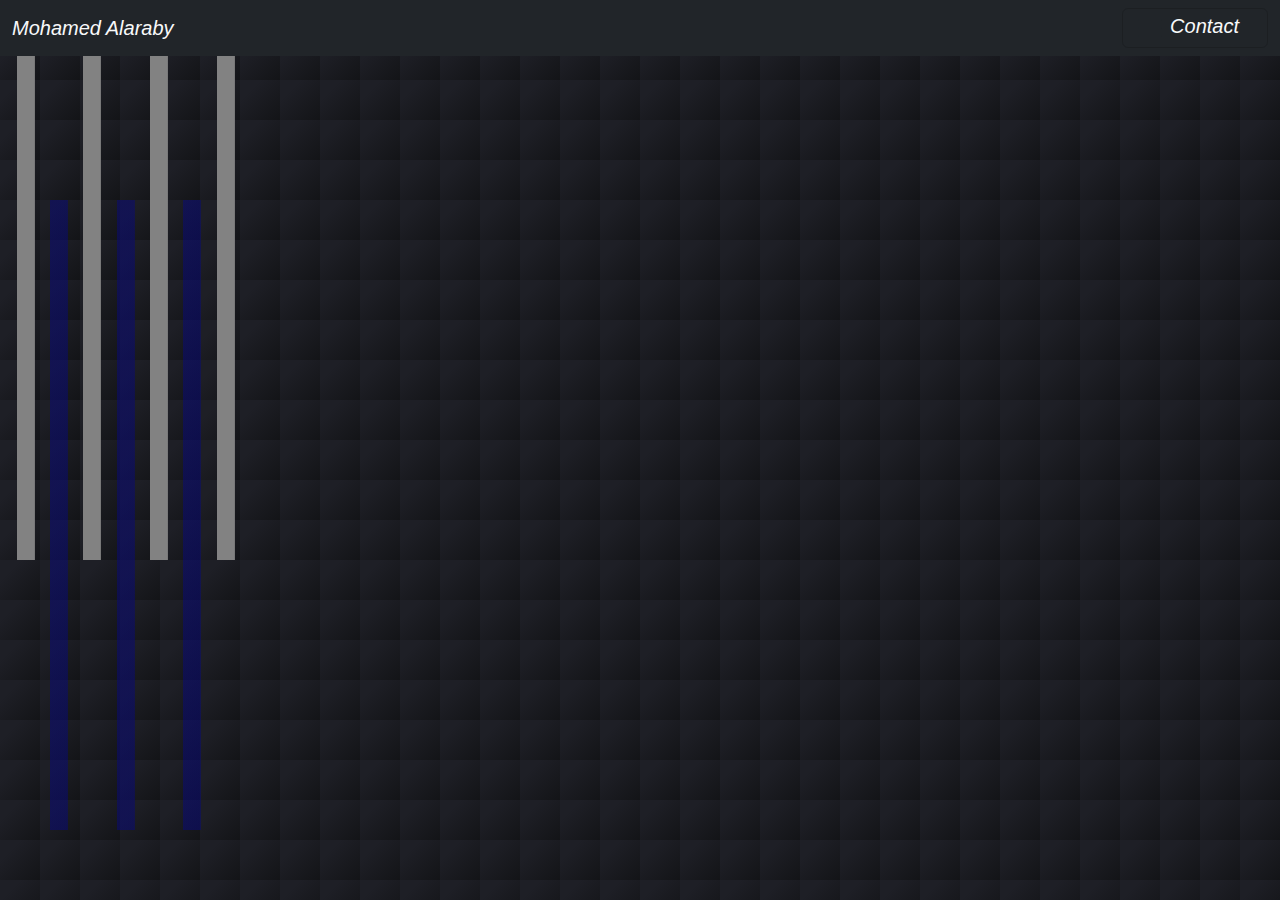
<file: index.html>
<!DOCTYPE html>
<html lang="en">
<head>
    <meta charset="UTF-8">
    <meta name="viewport" content="width=device-width, initial-scale=1.0">
    <title>Alaraby</title>
    <link href="https://cdn.jsdelivr.net/npm/bootstrap@5.3.3/dist/css/bootstrap.min.css" rel="stylesheet" integrity="sha384-QWTKZyjpPEjISv5WaRU9OFeRpok6YctnYmDr5pNlyT2bRjXh0JMhjY6hW+ALEwIH" crossorigin="anonymous">
    <link rel="stylesheet" href="./css/sytle.css">
    <link href="./img//photo_2024-08-01_01-33-36.jpg" rel="icon">

    <!-- -------------------------------------------------------------------------------------------------------------------------------- -->
     <style>



    h1 {
      font-family: 'Times New Roman', Times, serif;
        text-align: center;
    }

     </style>
</head>
<body>
<!-- -------------------------------------------------------------------------------------------------------------------------------- -->
<!--NAV BAR  -->

<nav class="navbar  bg-dark fixed-top">
    <div class="container-fluid">
      <a class="navbar-brand fst-italic text-light"  href="#">Mohamed Alaraby</a>

      <button class="navbar-toggler" type="button" data-bs-toggle="offcanvas" data-bs-target="#offcanvasNavbar" aria-controls="offcanvasNavbar" aria-label="Toggle navigation">
        <span class="navbar-toggler-icon"></span>
      <a class="navbar-brand fst-italic text-light bg-dark"  href="#">Contact </a>

      </button>
      <div class="offcanvas offcanvas-end text-light bg-dark fst-italic" tabindex="-1" id="offcanvasNavbar" aria-labelledby="offcanvasNavbarLabel ">
        <div class="offcanvas-header">
          <h5 class="offcanvas-title" id="offcanvasNavbarLabel">Contact With Me :</h5>
          <button type="button" class="btn-close" data-bs-dismiss="offcanvas" aria-label="Close"></button>
        </div>
        <div class="offcanvas-body">
          <ul class="navbar-nav justify-content-end flex-grow-1 pe-3">
            <li class="nav-item text-light bg-dark">
        <hr>
        <hr>
              <a class="nav-link active  text-light " aria-current="page" href="https://github.com/alarabyy">GitHup</a>
              <a class="nav-link active  text-light " aria-current="page" href="https://www.linkedin.com/in/mohamed-alaraby-628a77265?utm_source=share&utm_campaign=share_via&utm_content=profile&utm_medium=android_app">Linkedin</a>
              <a class="nav-link active  text-light " aria-current="page" href="alarabyhamo3@gmail.com">E-Mail</a>
              <a class="nav-link active  text-light " aria-current="page" href="https://wa.me/201114141882">What`s App</a>
            </li>
          </ul>
        </div>
      </div>
    </div>
  </nav>

  
  <!-- END NAVBAR -->
<!-- -------------------------------------------------------------------------------------------------------------------------------- -->
<!-- START HEADER -->

<header class="">
  <div>

    <h1 class="">My Name is Mohamed Alaraby</h1>
    <br>
    <h1 class="h1-index" style="color: rgb(137, 137, 137);">SofteWare Developer</h1>
    <h1 class="h1-index"><strong></strong></h1>
    <!-- <p class="p-index">3D Printer </p> -->
    
    <div class="btns">
      <a href="./img/my_cv_V5.pdf" download  >
        <button class='glowing-btn2'><span class='glowing-txt2'>DownloadCV<span class='faulty-letter2'></span></span></button>
      </a>

    <a href="./pages/index2.html">
      <button class='glowing-btn'><span class='glowing-txt'>Get<span class='faulty-letter'></span>Start>></span></button>
    </a>
</div>
  </div>
</header>

<!-- START END -->
<!-- -------------------------------------------------------------------------------------------------------------------------------- -->
<script src="https://code.jquery.com/jquery-3.5.1.slim.min.js"></script>
<script src="https://cdn.jsdelivr.net/npm/@popperjs/core@2.5.2/dist/umd/popper.min.js"></script>
<script src="https://stackpath.bootstrapcdn.com/bootstrap/4.5.2/js/bootstrap.min.js"></script>
<script src="https://cdn.jsdelivr.net/npm/bootstrap@5.3.3/dist/js/bootstrap.bundle.min.js" integrity="sha384-YvpcrYf0tY3lHB60NNkmXc5s9fDVZLESaAA55NDzOxhy9GkcIdslK1eN7N6jIeHz" crossorigin="anonymous"></script>
</body>
</html>
</file>
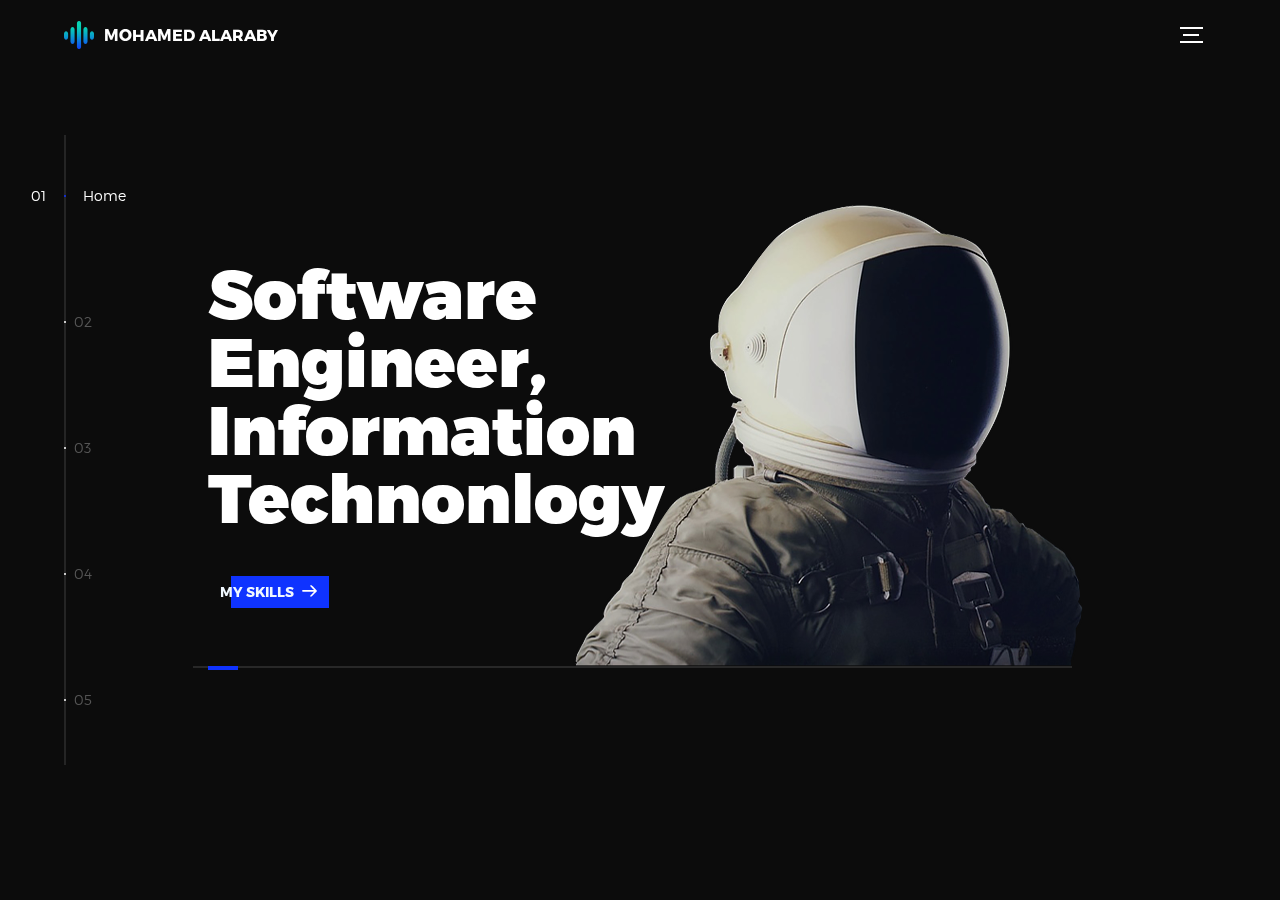
<file: pages/index2.html>
<!DOCTYPE html>
<html lang="en">
<head>
  <title>Alaraby</title>
  <link href="../img/photo_2024-08-01_02-20-16-removebg-preview.png" rel="icon">
  <meta charset="utf-8">
  <meta name="viewport" content="width=device-width, initial-scale=1">
  <meta http-equiv="X-UA-Compatible" content="IE=edge">
  <meta name="description" content="HTML5 website template">
  <meta name="keywords" content="global, template, html, sass, jquery">
  <meta name="author" content="Bucky Maler">
  <link rel="stylesheet" href="../assets/css/main.css">
</head>
<body>

<!-- notification for small viewports and landscape oriented smartphones -->
<div class="device-notification">
  <a class="device-notification--logo" href="#0">
    <img src="../assets/img/logo.png" alt="Global">
    <p>Mohamed Alaraby</p>
  </a>
  <p class="device-notification--message">Global has so much to offer that we must request you orient your device to portrait or find a larger screen. You won't be disappointed.</p>
</div>

<div class="perspective effect-rotate-left">
  <div class="container"><div class="outer-nav--return"></div>
    <div id="viewport" class="l-viewport">
      <div class="l-wrapper">
        <header class="header">
          <a class="header--logo" href="#0">
            <img src="../assets/img/logo.png" alt="Global">
            <p>Mohamed Alaraby</p>
          </a>
          <button class="header--cta cta">Hire Us</button>
          <div class="header--nav-toggle">
            <span></span>
          </div>
        </header>
        <nav class="l-side-nav">
          <ul class="side-nav">
            <li class="is-active"><span>Home</span></li>
            <li><span>Works</span></li>
            <li><span>About</span></li>
            <li><span>Contact</span></li>
            <li><span>Hire us</span></li>
          </ul>
        </nav>
        <ul class="l-main-content main-content">
          <li class="l-section section section--is-active">
            <div class="intro">
              <div class="intro--banner">
                <h1>Software<br>Engineer,<br>Information Technonlogy</h1>
                <a href="../pages/index3.html">
                <button class="cta" style="color: aliceblue;">My Skills 
                  <svg version="1.1" id="Layer_1" xmlns="http://www.w3.org/2000/svg" xmlns:xlink="http://www.w3.org/1999/xlink" x="0px" y="0px" viewBox="0 0 150 118" style="enable-background:new 0 0 150 118;" xml:space="preserve">
                  <g transform="translate(0.000000,118.000000) scale(0.100000,-0.100000)">
                    <path d="M870,1167c-34-17-55-57-46-90c3-15,81-100,194-211l187-185l-565-1c-431,0-571-3-590-13c-55-28-64-94-18-137c21-20,33-20,597-20h575l-192-193C800,103,794,94,849,39c20-20,39-29,61-29c28,0,63,30,298,262c147,144,272,271,279,282c30,51,23,60-219,304C947,1180,926,1196,870,1167z"/>
                  </g>
                  </svg>
                  <span class="btn-background"></span>
                </button>
              </a>
                <img src="../assets/img/introduction-visual.png" alt="Welcome">
              </div>
              <div class="intro--options">
                <a href="#0">
                  <!-- <h3>Metiew &amp; Smith</h3>
                  <p>Lorem ipsum dolor sit amet, consectetur adipisicing elit sed do.</p> -->
                </a>
                
                <a href="#0">
                  <!-- <h3>Fantasy interactive</h3>
                  <p>Lorem ipsum dolor sit amet, consectetur adipisicing elit sed do.</p> -->
                </a>
                <a href="#0">
                  <!-- <h3>Paul &amp; shark</h3>
                  <p>Lorem ipsum dolor sit amet, consectetur adipisicing elit sed do.</p> -->
                </a>
              </div>
            </div>
          </li>
          <li class="l-section section">
            <div class="work">
              <h2>Selected work</h2>
              <div class="work--lockup">
                <ul class="slider">



                  <li class="slider--item slider--item-left">
                    <div class="slider--item-image">
                      <img src="../img/ecommerce.jpeg" alt="Victory">
                    </div>
                    <p class="slider--item-title">E-commerce </p>
                    <p class="slider--item-description">Completely imitates E-commerce </p>
                  </a>
                </li>



                <li class="slider--item slider--item-left">
                  <div class="slider--item-image">
                    <img src="../img/PORT.jpeg" alt="Victory">
                  </div>
                  <p class="slider--item-title">Port</p>
                  <p class="slider--item-description">Completely imitates Port </p>
                </a>
              </li>



                  <li class="slider--item slider--item-left">
                      <div class="slider--item-image">
                        <img src="../assets/img/Screenshot 2024-08-03 203015.png" alt="Victory">
                      </div>
                      <p class="slider--item-title">Linked in</p>
                      <p class="slider--item-description">Completely imitates LinkedIn in appearance</p>
                    </a>
                  </li>
                  <li class="slider--item slider--item-center">
                      <div class="slider--item-image">
                        <img src="../assets/img/image.png" alt="Metiew and Smith">
                      </div>
                      <p class="slider--item-title">Business  &amp; company</p>
                      <p class="slider--item-description">A site that talks about assignments and pictures for work</p>
                    </a>
                  </li>
                  <li class="slider--item slider--item-right">
                      <div class="slider--item-image">
                        <img src="../assets/img/Screenshot 2024-08-03 202708.png" alt="Alex Nowak">
                      </div>
                      <p class="slider--item-title">Business School</p>
                      <p class="slider--item-description">Complete school system</p>
                    </a>
                  </li>
                </ul>
                <div class="slider--prev">
                  <svg version="1.1" id="Layer_1" xmlns="http://www.w3.org/2000/svg" xmlns:xlink="http://www.w3.org/1999/xlink" x="0px" y="0px"
                  viewBox="0 0 150 118" style="enable-background:new 0 0 150 118;" xml:space="preserve">
                  <g transform="translate(0.000000,118.000000) scale(0.100000,-0.100000)">
                    <path d="M561,1169C525,1155,10,640,3,612c-3-13,1-36,8-52c8-15,134-145,281-289C527,41,562,10,590,10c22,0,41,9,61,29
                    c55,55,49,64-163,278L296,510h575c564,0,576,0,597,20c46,43,37,109-18,137c-19,10-159,13-590,13l-565,1l182,180
                    c101,99,187,188,193,199c16,30,12,57-12,84C631,1174,595,1183,561,1169z"/>
                  </g>
                  </svg>
                </div>
                <div class="slider--next">
                  <svg version="1.1" id="Layer_1" xmlns="http://www.w3.org/2000/svg" xmlns:xlink="http://www.w3.org/1999/xlink" x="0px" y="0px" viewBox="0 0 150 118" style="enable-background:new 0 0 150 118;" xml:space="preserve">
                  <g transform="translate(0.000000,118.000000) scale(0.100000,-0.100000)">
                    <path d="M870,1167c-34-17-55-57-46-90c3-15,81-100,194-211l187-185l-565-1c-431,0-571-3-590-13c-55-28-64-94-18-137c21-20,33-20,597-20h575l-192-193C800,103,794,94,849,39c20-20,39-29,61-29c28,0,63,30,298,262c147,144,272,271,279,282c30,51,23,60-219,304C947,1180,926,1196,870,1167z"/>
                  </g>
                  </svg>
                </div>
              </div>
            </div>
          </li>
          <li class="l-section section">
            <div class="about">
              <div class="about--banner">
                <h2 class="aboutme">Hello, I'm Mohamed Alaraby, .Net developer desktop applications and Web Applications.</h2>
                <a href="#">Hire Us
                  <span>
                    <svg version="1.1" id="Layer_1" xmlns="http://www.w3.org/2000/svg" xmlns:xlink="http://www.w3.org/1999/xlink" x="0px" y="0px" viewBox="0 0 150 118" style="enable-background:new 0 0 150 118;" xml:space="preserve">
                    <g transform="translate(0.000000,118.000000) scale(0.100000,-0.100000)">
                      <path d="M870,1167c-34-17-55-57-46-90c3-15,81-100,194-211l187-185l-565-1c-431,0-571-3-590-13c-55-28-64-94-18-137c21-20,33-20,597-20h575l-192-193C800,103,794,94,849,39c20-20,39-29,61-29c28,0,63,30,298,262c147,144,272,271,279,282c30,51,23,60-219,304C947,1180,926,1196,870,1167z"/>
                    </g>
                    </svg>
                  </span>
                </a>
                <img src="../img//photo_2024-08-01_02-20-16-removebg-preview.png" width="400" alt="About Us">
              </div>
              <div class="about--options">
                <a href="#0">
                  <h3>Winners</h3>
                </a>
                <a href="#0">
                  <h3>Philosophy</h3>
                </a>
                <a href="#0">
                  <h3>History</h3>
                </a>
              </div>
            </div>
          </li>
          <li class="l-section section">
            <div class="contact">
              <div class="contact--lockup">
                <div class="modal">
                <img src="../img//photo_2024-08-01_02-20-16-removebg-preview.png" width="300" alt="About Us">

                  <div class="modal--information">
                    <p>Egypt,alexandria,alagami</p>
                    <a href="mailto:ouremail@gmail.com">alarabyhamo3@gmail.com</a>
                    <a href="tel:+148126287560">+201114141880</a>
                  </div>
                  <ul class="modal--options">
                    <li><a href="#0">Adress</a></li>
                    <li><a href="#0">Phone</a></li>
                    <li><a href="mailto:ouremail@gmail.com">Contact Us</a></li>
                  </ul>
                </div>
              </div>
            </div>
          </li>
          <li class="l-section section">
            <div class="hire">
              <h2>You want us to do</h2>
              <!-- checkout formspree.io for easy form setup -->
              <form class="work-request">
                <div class="work-request--options">
                  <span class="options-a">
                    <input id="opt-1" type="checkbox" value="app design">
                    <label for="opt-1">
                      <svg version="1.1" id="Layer_1" xmlns="http://www.w3.org/2000/svg" xmlns:xlink="http://www.w3.org/1999/xlink" x="0px" y="0px"
                      viewBox="0 0 150 111" style="enable-background:new 0 0 150 111;" xml:space="preserve">
                      <g transform="translate(0.000000,111.000000) scale(0.100000,-0.100000)">
                        <path d="M950,705L555,310L360,505C253,612,160,700,155,700c-6,0-44-34-85-75l-75-75l278-278L550-5l475,475c261,261,475,480,475,485c0,13-132,145-145,145C1349,1100,1167,922,950,705z"/>
                      </g>
                      </svg>
                      Asp.Net
                    </label>
                    <input id="opt-2" type="checkbox" value="graphic design">
                    <label for="opt-2">
                      <svg version="1.1" id="Layer_1" xmlns="http://www.w3.org/2000/svg" xmlns:xlink="http://www.w3.org/1999/xlink" x="0px" y="0px"
                      viewBox="0 0 150 111" style="enable-background:new 0 0 150 111;" xml:space="preserve">
                      <g transform="translate(0.000000,111.000000) scale(0.100000,-0.100000)">
                        <path d="M950,705L555,310L360,505C253,612,160,700,155,700c-6,0-44-34-85-75l-75-75l278-278L550-5l475,475c261,261,475,480,475,485c0,13-132,145-145,145C1349,1100,1167,922,950,705z"/>
                      </g>
                      </svg>
                      React
                    </label>
                    <input id="opt-3" type="checkbox" value="motion design">
                    <label for="opt-3">
                      <svg version="1.1" id="Layer_1" xmlns="http://www.w3.org/2000/svg" xmlns:xlink="http://www.w3.org/1999/xlink" x="0px" y="0px"
                      viewBox="0 0 150 111" style="enable-background:new 0 0 150 111;" xml:space="preserve">
                      <g transform="translate(0.000000,111.000000) scale(0.100000,-0.100000)">
                        <path d="M950,705L555,310L360,505C253,612,160,700,155,700c-6,0-44-34-85-75l-75-75l278-278L550-5l475,475c261,261,475,480,475,485c0,13-132,145-145,145C1349,1100,1167,922,950,705z"/>
                      </g>
                      </svg>
                      Angular
                    </label>
                  </span>
                  <span class="options-b">
                    <input id="opt-4" type="checkbox" value="ux design">
                    <label for="opt-4">
                      <svg version="1.1" id="Layer_1" xmlns="http://www.w3.org/2000/svg" xmlns:xlink="http://www.w3.org/1999/xlink" x="0px" y="0px"
                      viewBox="0 0 150 111" style="enable-background:new 0 0 150 111;" xml:space="preserve">
                      <g transform="translate(0.000000,111.000000) scale(0.100000,-0.100000)">
                        <path d="M950,705L555,310L360,505C253,612,160,700,155,700c-6,0-44-34-85-75l-75-75l278-278L550-5l475,475c261,261,475,480,475,485c0,13-132,145-145,145C1349,1100,1167,922,950,705z"/>
                      </g>
                      </svg>
                      UX Design
                    </label>
                    <input id="opt-5" type="checkbox" value="webdesign">
                    <label for="opt-5">
                      <svg version="1.1" id="Layer_1" xmlns="http://www.w3.org/2000/svg" xmlns:xlink="http://www.w3.org/1999/xlink" x="0px" y="0px"
                      viewBox="0 0 150 111" style="enable-background:new 0 0 150 111;" xml:space="preserve">
                      <g transform="translate(0.000000,111.000000) scale(0.100000,-0.100000)">
                        <path d="M950,705L555,310L360,505C253,612,160,700,155,700c-6,0-44-34-85-75l-75-75l278-278L550-5l475,475c261,261,475,480,475,485c0,13-132,145-145,145C1349,1100,1167,922,950,705z"/>
                      </g>
                      </svg>
                      Wep Application
                    </label>
                    <input id="opt-6" type="checkbox" value="marketing">
                    <label for="opt-6">
                      <svg version="1.1" id="Layer_1" xmlns="http://www.w3.org/2000/svg" xmlns:xlink="http://www.w3.org/1999/xlink" x="0px" y="0px"
                      viewBox="0 0 150 111" style="enable-background:new 0 0 150 111;" xml:space="preserve">
                      <g transform="translate(0.000000,111.000000) scale(0.100000,-0.100000)">
                        <path d="M950,705L555,310L360,505C253,612,160,700,155,700c-6,0-44-34-85-75l-75-75l278-278L550-5l475,475c261,261,475,480,475,485c0,13-132,145-145,145C1349,1100,1167,922,950,705z"/>
                      </g>
                      </svg>
                      Desktop Application
                    </label>
                  </span>
                </div>
            
                <input type="submit" value="Welcome">
              </form>
            </div>
          </li>
        </ul>
      </div>
    </div>
  </div>
  <ul class="outer-nav">
    <li class="is-active">Home</li>
    <li>Works</li>
    <li>About</li>
    <li>Contact</li>
    <li>Hire us</li>
  </ul>
</div>

<script src="https://ajax.googleapis.com/ajax/libs/jquery/2.2.4/jquery.min.js"></script>
<script>window.jQuery || document.write('<script src="assets/js/vendor/jquery-2.2.4.min.js"><\/script>')</script>
<script src="../assets/js/functions-min.js"></script>
</body>
</html>
</file>
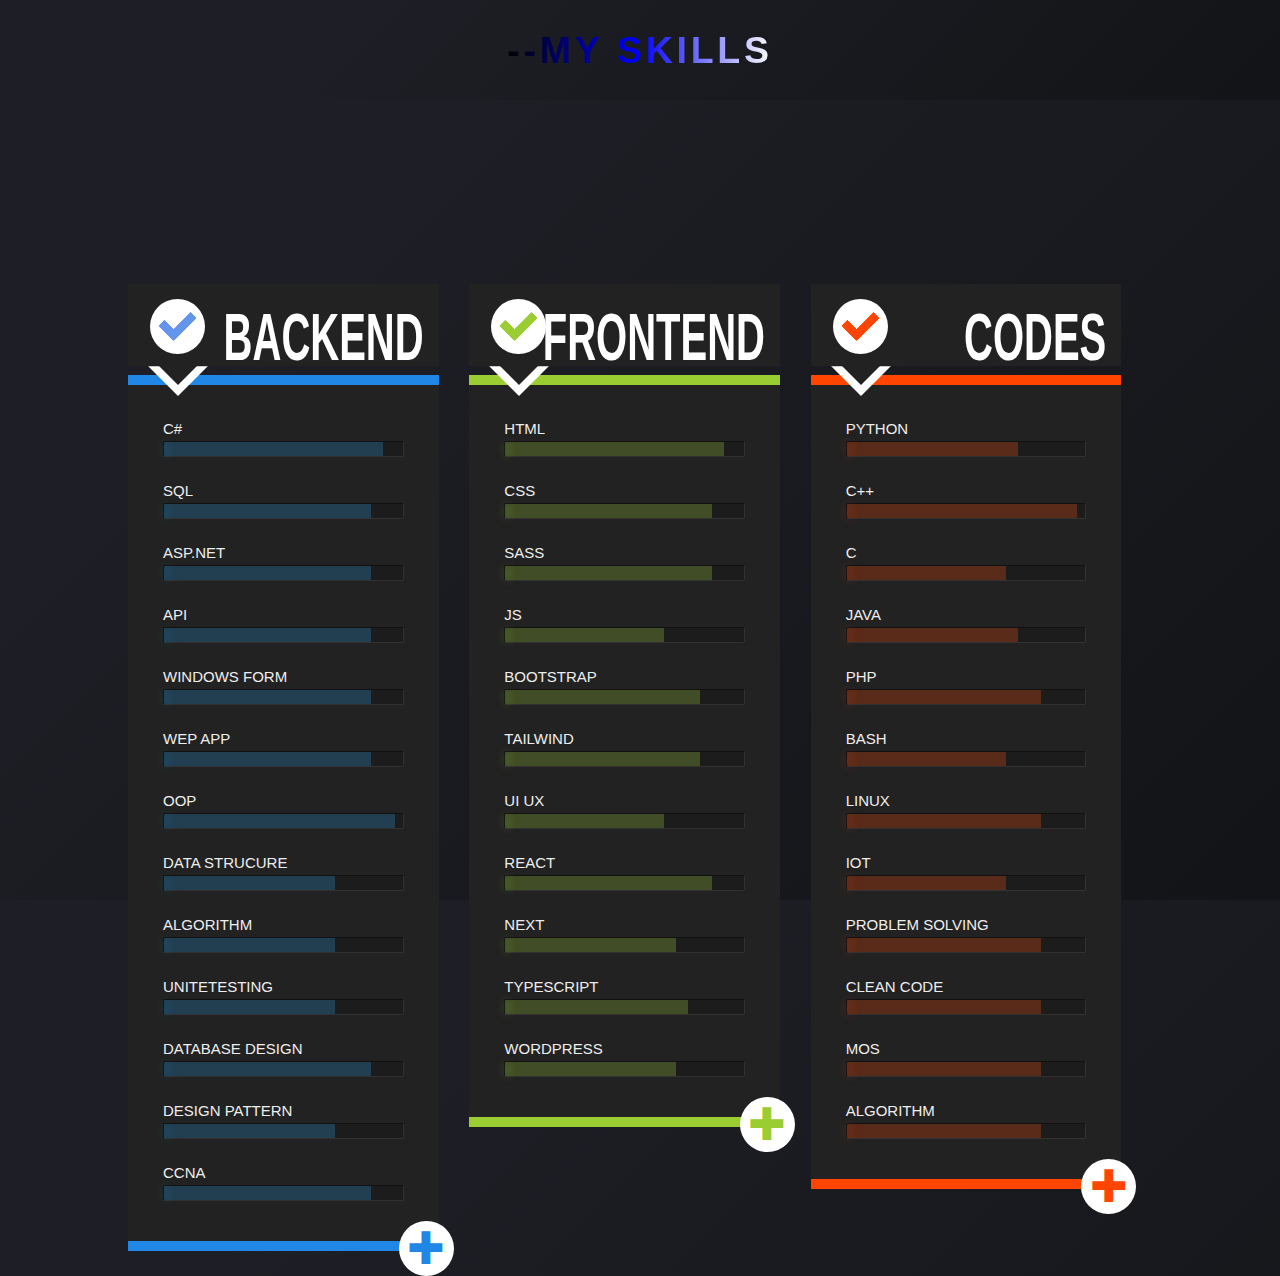
<file: pages/index3.html>
<!DOCTYPE html>
<html lang="en">
<head>
    <meta charset="UTF-8">
    <meta name="viewport" content="width=device-width, initial-scale=1.0">
    <title>Alarbry</title>
    <link rel="stylesheet" href="../css/style3.css">
    <link rel="icon" href="../img/photo_2024-08-01_02-20-16-removebg-preview.png">
</head>
<style>

	body {
    
		align-items: center;
		justify-content: center;
		background-color: #131417;
		background-image: linear-gradient(315deg, #131417 0%, #1e1f26 74%);
	} 
</style>
<body style="align-items: center; background-image: linear-gradient(315deg, #131417 0%, #1e1f26 74%); background-color: #131417;">

    <div class="header">
        <h1>--My Skills</h1>
    </div>

<!-- <hr> -->
<!-- ================================================================================================================= -->
 
<div class="content">
	<div class="profile-skills">
		<div>
			<input type="checkbox" id="sk1">
			<label for="sk1"></label>
			<ul class="skills skills1">
				<li class="sk-dis"><span>C#</span></li>
				<li class="sk-not"><span>SQL</span></li>
				<li class="sk-not"><span>ASP.NET</span></li>
				<li class="sk-not"><span>API</span></li>
				<li class="sk-not"><span>Windows Form</span></li>
				<li class="sk-not"><span>Wep APP</span></li>
				<li class="sk-css"><span>OOP</span></li>
				<li class="sk-tri"><span>Data Strucure</span></li>
				<li class="sk-tri"><span>Algorithm</span></li>
				<li class="sk-tri"><span>UniteTesting</span></li>
				<li class="sk-not"><span>DataBase Design</span></li>
				<li class="sk-tri"><span>Design Pattern</span></li>
				<li class="sk-not"><span>CCNA</span></li>
				<li class="more">
					<input type="checkbox" id="more-con"><label for="more-con"></label>
					<div><span>Mysql</span><span>API</span><span>sqlserver</span><SPan> Visual Studio</SPan><span>Command Line</span><span>ERP</span></div>
				</li>
			</ul>
		</div>
		<div>
		<input type="checkbox" id="sk2">
		<label for="sk2"></label>
		<ul class="skills skills2">
			<li class="sk-gim"><span>HTML</span></li>
			<li class="sk-not"><span>CSS&nbsp;</span></li>
			<li class="sk-not"><span>SASS&nbsp;</span></li>
			<li class="sk-tre"><span>JS&nbsp;</span></li>
			<li class="sk-php"><span>Bootstrap</span></li>
			<li class="sk-php"><span>Tailwind</span></li>
			<li class="sk-tre"><span>UI UX</span></li>
			<li class="sk-not"><span>React</span></li>
			<li class="sk-tri"><span>Next</span></li>
			<li class="sk-cms"><span>TypeScript</script></span></li>
			<li class="sk-tri"><span>Wordpress</span></li>
			<li class="more">
				<input type="checkbox" id="more-pro"><label for="more-pro"></label>
				<div><span>SASS</span><span>WEP</span><span>Coockies</span><span>Sesion</span><span>http</span><span>GIT</span></div>
			</li>
		</ul>
		</div>
		<div>
		<input type="checkbox" id="sk3">
		<label for="sk3"></label>
		<ul class="skills skills3">
			<li class="sk-tri"><span>Python</span></li>
			<li class="sk-css"><span>C++</span></li>
			<li class="sk-tre"><span>C</span></li>
			<li class="sk-jav"><span>JAVA</span></li>
			<li class="sk-php"><span>PHP</span></li>
			<li class="sk-sql"><span>Bash</span></li>
			<li class="sk-php"><span>Linux</span></li>
			<li class="sk-tre"><span>IOT</span></li>
			<li class="sk-php"><span>Problem Solving </span></li>
			<li class="sk-php"><span>Clean Code</span></li>
			<li class="sk-php"><span>MOS</span></li>
			<li class="sk-php"><span>Algorithm</span></li>
			<li class="more">
				<input type="checkbox" id="more-len"><label for="more-len"></label>
				<div><span>XSL</span><span>XML</span><span>JSON</span><span>PUG</span></div>
			</li>
		</ul>
		</div>
	</div>
</div>

<!-- ================================================================================================================= -->
   
      
      <!-- ------------------------------------------------------------------------------------------------------ -->
      <!-- ------------------------------------------------------------------------------------------------------ -->
      <!-- ------------------------------------------------------------------------------------------------------ -->
      <!-- ------------------------------------------------------------------------------------------------------ -->
      <!-- ------------------------------------------------------------------------------------------------------ -->
       
</body>
</html>
</file>
<file: css/sytle.css>
body {
    margin: 0;
    height: 100vh;
    background-color: #000000;
    background-image: radial-gradient(#333333 1.5px, transparent 1.5px), radial-gradient(#333333 1.5px, #000000 1px);
    background-size: 40px 40px;
    background-position: 0 0, 20px 20px;
    color: white;
    font-family: Arial, sans-serif;
    display: flex;
    justify-content: center;
    align-items: center;
}

.content {
    text-align: center;
}

/* ---------------------------------------------------------------------------------------------------------- */
/*<!-- START HEADER -->*/


:root {
    --bg: rgb(255, 255, 255);
    --c1: #828282;
    --c2:  rgba(9, 10, 122, 0.53)   ;
    --c3: #000000;
  
    /*   
    --bg: #112;
    --c1: blue;
    --c2: white;
    --c3: #eef; 
    */
  }
  
 body {
    margin: 0;
    height: 100vh;
    background-color: #000000;
    background-image: radial-gradient(#333333 1.5px, transparent 1.5px), radial-gradient(#333333 1.5px, #000000 1px);
    background-size: 40px 40px;
    background-position: 0 0, 20px 20px;
    font-family: Arial, sans-serif;
    display: flex;
    justify-content: center;
    align-items: center;
    font-family: Montserrat, Oswald, Arial, sans-serif;
    color: #dde;
    margin: 0;
    padding: 0;
  }
  
  header {
    height: 50vh;
    box-sizing: border-box;
    display: flex;
    flex-direction: column;
    justify-content: flex-end;
    align-items: center;
    position: relative;
    /* background-color: var(--bg); */
  }
  
  @keyframes showBars {
    0% { opacity: 0; background-position: -400% 7%, 500% 21%, -400% 35%, 500% 49%, -400% 63%, 500% 77%, -400% 91% ; }
    14% { background-position: 0% 7%, 500% 21%, -400% 35%, 500% 49%, -400% 63%, 500% 77%, -400% 91% ; }
    28% { background-position: 0% 7%, 100% 21%, -400% 35%, 500% 49%, -400% 63%, 500% 77%, -400% 91% ; }
    42% { background-position: 0% 7%, 100% 21%,    0% 35%, 500% 49%, -400% 63%, 500% 77%, -400% 91% ; }
    56% { background-position: 0% 7%, 100% 21%,    0% 35%, 100% 49%, -400% 63%, 500% 77%, -400% 91% ; }
    70% { background-position: 0% 7%, 100% 21%,    0% 35%, 100% 49%,    0% 63%, 500% 77%, -400% 91% ; }
    84% { background-position: 0% 7%, 100% 21%,    0% 35%, 100% 49%,    0% 63%, 100% 77%, -400% 91% ; }
    98%, 100% { opacity: 1; background-position: 0% 7%, 100% 21%, 0% 35%, 100% 49%, 0% 63%, 100% 77%, 0% 91%; }
  }
  
  header::after {
    content: "";
    width: 100%;
    height: 20vh;
    position: absolute;
    top: -70px;
    left: 0;
    background-color: inherit;
    background-repeat: no-repeat;
    background-size: 70% 7%;
    background-image:
      linear-gradient(var(--c1),var(--c1)),
      linear-gradient(var(--c2),var(--c2)),
      linear-gradient(var(--c1),var(--c1)),
      linear-gradient(var(--c2),var(--c2)),
      linear-gradient(var(--c1),var(--c1)),
      linear-gradient(var(--c2),var(--c2)),
      linear-gradient(var(--c1),var(--c1));
      
    background-position: 0% 7%, 100% 21%, 0% 35%, 100% 49%, 0% 63%, 100% 77%, 0% 91%;
    animation: showBars 3.5s;
  }
  
  @keyframes showText {
    0% { opacity: 0; transform: translate(0, -100%); }
    20% { opacity: 0; }
    100% { opacity: 1; transform: translate(0, 0); }
  }
  
  header > div {
    position: relative;
    transform: translate(-100%, 0);
    opacity: 0;
    animation: showText 2s 1;
    animation-fill-mode: forwards;
    animation-delay: 3.5s;
    text-align: center;
  }
  
  h3 {
    font-weight: 400;
    font-family: Oswald, Montserrat, arial, sans-serif;
    margin: 0;
    font-size: 10vw;
    color: var(--c2);
  }
  

  
  @media all and (min-width: 768px) {
  
    @keyframes showBarsBig {
      0% { opacity: 0; background-position: 7% -400%, 21% 500%, 35% -400%, 49% 500%, 63% -400%, 77% 500%, 91% -400%; }
      14% { background-position: 7% 0%, 21% 500%, 35% -400%, 49% 500%, 63% -400%, 77% 500%, 91% -400%; }
      28% { background-position: 7% 0%, 21% 100%, 35% -400%, 49% 500%, 63% -400%, 77% 500%, 91% -400%; }
      42% { background-position: 7% 0%, 21% 100%, 35% 0%, 49% 500%, 63% -400%, 77% 500%, 91% -400%; }
      56% { background-position: 7% 0%, 21% 100%, 35% 0%, 49% 100%, 63% -400%, 77% 500%, 91% -400%; }
      70% { background-position: 7% 0%, 21% 100%, 35% 0%, 49% 100%, 63% 0%, 77% 500%, 91% -400%; }
      84% { background-position: 7% 0%, 21% 100%, 35% 0%, 49% 100%, 63% 0%, 77% 100%, 91% -400%; }
      98%, 100% { opacity: 1; background-position: 7% 0%, 21% 100%, 35% 0%, 49% 100%, 63% 0%, 77% 100%, 91% 0%; }
    }
  
    @keyframes showTextBig {
      0% { opacity: 0; transform: translate(-100%, 0); }
      20% { opacity: 0; }
      100% { opacity: 1; transform: translate(0vw, 0); }
    }
  
    header {
      height: 100vh;
      flex-direction: column;
      align-items: flex-start;
      justify-content: center;
    }
  
    header::after {
      width: 20vw;
      height: 100%;
      background-size: 7% 70%;
      background-position: 
        7% 0%, 21% 100%, 35% 0%, 49% 100%, 63% 0%, 77% 100%, 91% 0%;
      animation-name: showBarsBig;
    }
  
    header > div {
      animation-name: showTextBig;
      margin-left: 22vw;
      text-align: left;
    }
  
    h1 {
      font-size: 8vw;
    }
  
    p {
      font-size: 4vw;
      margin-bottom: 0;
    }
  }
  
  @media (prefers-reduced-motion) {
    header::after {
      animation: none !important;
    }
    
    @keyframes showTextReduced {
      0% { opacity: 0; }
      100% { opacity: 1; }
    }
    
    
    header > div {
      transform: translate(0,0);
      animation-name: showTextReduced;
      animation-delay: 0.5s !important;
    }
  }

/* <!-- START END --> */
/* ---------------------------------------------------------------------------------------------------------- */

/* ---------------------------------------------------------------------------------------------------------- */

/*#ff3c41*/
/*#444857*/

:root {
	--u: 1.5vmin;
	--clr: #777;
	--bg: #444857;
}
body {
	margin: 0;
    width: 100vw;
    height: 100vh;
    overflow: hidden;
    display: flex;
    align-items: center;
    justify-content: center;
	background-color: #131417;
	background-image: linear-gradient(315deg, #131417 0%, #1e1f26 74%);
}


/* ---------------------------------------------------------------------------------------------------------- */
@import url("https://fonts.googleapis.com/css?family=Raleway");

:root {
  --glow-color: hsl(46, 98%, 47%);
}

*,
*::before,
*::after {
  box-sizing: border-box;
}


.glowing-btn {
  position: relative;
  color: var(--glow-color);
  cursor: pointer;
  padding: 0.35em 1em;
  border: 0.15em solid var(--glow-color);
  border-radius: 0.45em;
  background: none;
  perspective: 2em;
  font-family: "Raleway", sans-serif;
  font-size: 2em;
  font-weight: 900;
  letter-spacing: 1em;

  -webkit-box-shadow: inset 0px 0px 0.5em 0px var(--glow-color),
    0px 0px 0.5em 0px var(--glow-color);
  -moz-box-shadow: inset 0px 0px 0.5em 0px var(--glow-color),
    0px 0px 0.5em 0px var(--glow-color);
  box-shadow: inset 0px 0px 0.5em 0px var(--glow-color),
    0px 0px 0.5em 0px var(--glow-color);
  animation: border-flicker 2s linear infinite;
}

.glowing-txt {
  float: left;
  margin-right: -0.8em;
  -webkit-text-shadow: 0 0 0.125em hsl(0 0% 100% / 0.3),
    0 0 0.45em var(--glow-color);
  -moz-text-shadow: 0 0 0.125em hsl(0 0% 100% / 0.3),
    0 0 0.45em var(--glow-color);
  text-shadow: 0 0 0.125em hsl(0 0% 100% / 0.3), 0 0 0.45em var(--glow-color);
  animation: text-flicker 3s linear infinite;
}

.faulty-letter {
  opacity: 0.5;
  animation: faulty-flicker 2s linear infinite;
}

.glowing-btn::before {
  content: "";
  position: absolute;
  top: 0;
  bottom: 0;
  left: 0;
  right: 0;
  opacity: 0.7;
  filter: blur(1em);
  transform: translateY(120%) rotateX(95deg) scale(1, 0.35);
  background: var(--glow-color);
  pointer-events: none;
}

.glowing-btn::after {
  content: "";
  position: absolute;
  top: 0;
  left: 0;
  right: 0;
  bottom: 0;
  opacity: 0;
  z-index: -1;
  background-color: var(--glow-color);
  box-shadow: 0 0 2em 0.2em var(--glow-color);
  transition: opacity 100ms linear;
}

.glowing-btn:hover {
  color: rgba(0, 0, 0, 0.8);
  text-shadow: none;
  animation: none;
}

.glowing-btn:hover .glowing-txt {
  animation: none;
}

.glowing-btn:hover .faulty-letter {
  animation: none;
  text-shadow: none;
  opacity: 1;
}

.glowing-btn:hover:before {
  filter: blur(1.5em);
  opacity: 1;
}

.glowing-btn:hover:after {
  opacity: 1;
}

@keyframes faulty-flicker {
  0% {
    opacity: 0.1;
  }
  2% {
    opacity: 0.1;
  }
  4% {
    opacity: 0.5;
  }
  19% {
    opacity: 0.5;
  }
  21% {
    opacity: 0.1;
  }
  23% {
    opacity: 1;
  }
  80% {
    opacity: 0.5;
  }
  83% {
    opacity: 0.4;
  }

  87% {
    opacity: 1;
  }
}

@keyframes text-flicker {
  0% {
    opacity: 0.1;
  }

  2% {
    opacity: 1;
  }

  8% {
    opacity: 0.1;
  }

  9% {
    opacity: 1;
  }

  12% {
    opacity: 0.1;
  }
  20% {
    opacity: 1;
  }
  25% {
    opacity: 0.3;
  }
  30% {
    opacity: 1;
  }

  70% {
    opacity: 0.7;
  }
  72% {
    opacity: 0.2;
  }

  77% {
    opacity: 0.9;
  }
  100% {
    opacity: 0.9;
  }
}

@keyframes border-flicker {
  0% {
    opacity: 0.1;
  }
  2% {
    opacity: 1;
  }
  4% {
    opacity: 0.1;
  }

  8% {
    opacity: 1;
  }
  70% {
    opacity: 0.7;
  }
  100% {
    opacity: 1;
  }
}

@media only screen and (max-width: 600px) {
  .glowing-btn{
    font-size: 1em;
  }
}



/* ----------------------------------------------------------------------------------------------------------------- */

@import url("https://fonts.googleapis.com/css?family=Raleway");

:root {
  --glow-color2: hsl(245, 94%, 44%);
}

*,
*::before,
*::after {
  box-sizing: border-box;
}


.glowing-btn2 {
  position: relative;
  color: wheat;
  cursor: pointer;
  padding: 0.35em 1em;
  border: 0.15em solid var(--glow-color2);
  border-radius: 0.45em;
  background: none;
  perspective: 2em;
  font-family: "Raleway", sans-serif;
  font-size: 2em;
  font-weight: 900;
  letter-spacing: 1em;

  -webkit-box-shadow: inset 0px 0px 0.5em 0px var(--glow-color2),
    0px 0px 0.5em 0px var(--glow-color2);
  -moz-box-shadow: inset 0px 0px 0.5em 0px var(--glow-color2),
    0px 0px 0.5em 0px var(--glow-color2);
  box-shadow: inset 0px 0px 0.5em 0px var(--glow-color2),
    0px 0px 0.5em 0px var(--glow-color2);
  animation: border-flicker 2s linear infinite;
}

.glowing-txt2 {
  float: left;
  margin-right: -0.8em;
  -webkit-text-shadow: 0 0 0.125em hsl(0 0% 100% / 0.3),
    0 0 0.45em var(--glow-color2);
  -moz-text-shadow: 0 0 0.125em hsl(0 0% 100% / 0.3),
    0 0 0.45em var(--glow-color2);
  text-shadow: 0 0 0.125em hsl(0 0% 100% / 0.3), 0 0 0.45em var(--glow-color2);
  animation: text-flicker2 3s linear infinite;
}

.faulty-letter2 {
  opacity: 0.5;
  animation: faulty-flicker2 2s linear infinite;
}

/* .glowing-btn2::before {
  content: "";
  position: absolute;
  top: 0;
  bottom: 0;
  left: 0;
  right: 0;
  opacity: 0.7;
  filter: blur(1em);
  transform: translateY(120%) rotateX(95deg) scale(1, 0.35);
  background: var(--glow-color);
  pointer-events: none;
} */

.glowing-btn2::after {
  content: "";
  position: absolute;
  top: 0;
  left: 0;
  right: 0;
  bottom: 0;
  opacity: 0;
  z-index: -1;
  background-color: var(--glow-color2);
  box-shadow: 0 0 2em 0.2em var(--glow-color2);
  transition: opacity 100ms linear;
}

.glowing-btn2:hover {
  color: rgba(0, 0, 0, 0.8);
  text-shadow: none;
  animation: none;
}

.glowing-btn2:hover .glowing-txt2 {
  animation: none;
}

.glowing-btn2:hover .faulty-letter2 {
  animation: none;
  text-shadow: none;
  opacity: 1;
}

.glowing-btn2:hover:before {
  filter: blur(1.5em);
  opacity: 1;
}

.glowing-btn2:hover:after {
  opacity: 1;
}


@media only screen and (max-width: 600px) {
  .glowing-btn2{
    font-size: 1em;
  }
}
/* ----------------------------------------------------------------------------------------------------------------- */


.btns{

transform: translate(0px,50px);
}
</file>
<file: assets/css/main.css>
@charset "UTF-8";
@font-face {
  font-family: "Montserrat";
  src: url("fonts/Montserrat-Black.eot");
  src: local("☺"), url("fonts/Montserrat-Black.woff") format("woff"), url("fonts/Montserrat-Black.ttf") format("truetype"), url("fonts/Montserrat-Black.svg") format("svg");
  font-weight: 900;
  font-style: normal;
}
@font-face {
  font-family: "Montserrat";
  src: url("fonts/Montserrat-Bold.eot");
  src: local("☺"), url("fonts/Montserrat-Bold.woff") format("woff"), url("fonts/Montserrat-Bold.ttf") format("truetype"), url("fonts/Montserrat-Bold.svg") format("svg");
  font-weight: 700;
  font-style: normal;
}
@font-face {
  font-family: "Montserrat";
  src: url("fonts/Montserrat-Regular.eot");
  src: local("☺"), url("fonts/Montserrat-Regular.woff") format("woff"), url("fonts/Montserrat-Regular.ttf") format("truetype"), url("fonts/Montserrat-Regular.svg") format("svg");
  font-weight: 400;
  font-style: normal;
}
@font-face {
  font-family: "Montserrat";
  src: url("fonts/Montserrat-Light.eot");
  src: local("☺"), url("fonts/Montserrat-Light.woff") format("woff"), url("fonts/Montserrat-Light.ttf") format("truetype"), url("fonts/Montserrat-Light.svg") format("svg");
  font-weight: 300;
  font-style: normal;
}
/*! normalize.css v3.0.2 | MIT License | git.io/normalize */
html {
  font-family: sans-serif;
  -ms-text-size-adjust: 100%;
  -webkit-text-size-adjust: 100%;
}

body {
  margin: 0;
}

article,
aside,
details,
figcaption,
figure,
footer,
header,
hgroup,
main,
menu,
nav,
section,
summary {
  display: block;
}

audio,
canvas,
progress,
video {
  display: inline-block;
  vertical-align: baseline;
}

audio:not([controls]) {
  display: none;
  height: 0;
}

[hidden],
template {
  display: none;
}

a {
  background-color: transparent;
}

a:active,
a:hover {
  outline: 0;
}

abbr[title] {
  border-bottom: 1px dotted;
}

b,
strong {
  font-weight: bold;
}

dfn {
  font-style: italic;
}

h1 {
  font-size: 1.5em;
  margin: 0.67em 0;
}

mark {
  background: #ff0;
  color: #000;
}

small {
  font-size: 80%;
}

sub,
sup {
  font-size: 75%;
  line-height: 0;
  position: relative;
  vertical-align: baseline;
}

sup {
  top: -0.5em;
}

sub {
  bottom: -0.25em;
}

img {
  border: 0;
}

svg:not(:root) {
  overflow: hidden;
}

figure {
  margin: 1em 40px;
}

hr {
  box-sizing: content-box;
  height: 0;
}

pre {
  overflow: auto;
}

code,
kbd,
pre,
samp {
  font-family: monospace, monospace;
  font-size: 1em;
}

button,
input,
optgroup,
select,
textarea {
  color: inherit;
  font: inherit;
  margin: 0;
}

button {
  overflow: visible;
}

button,
select {
  text-transform: none;
}

button,
html input[type=button],
input[type=reset],
input[type=submit] {
  -webkit-appearance: button;
  cursor: pointer;
}

button[disabled],
html input[disabled] {
  cursor: default;
}

button::-moz-focus-inner,
input::-moz-focus-inner {
  border: 0;
  padding: 0;
}

input {
  line-height: normal;
}

input[type=checkbox],
input[type=radio] {
  box-sizing: border-box;
  padding: 0;
}

input[type=number]::-webkit-inner-spin-button,
input[type=number]::-webkit-outer-spin-button {
  height: auto;
}

input[type=search] {
  -webkit-appearance: textfield;
  box-sizing: content-box;
}

input[type=search]::-webkit-search-cancel-button,
input[type=search]::-webkit-search-decoration {
  -webkit-appearance: none;
}

fieldset {
  border: 1px solid #c0c0c0;
  margin: 0 2px;
  padding: 0.35em 0.625em 0.75em;
}

legend {
  border: 0;
  padding: 0;
}

textarea {
  overflow: auto;
}

optgroup {
  font-weight: bold;
}

table {
  border-collapse: collapse;
  border-spacing: 0;
}

td,
th {
  padding: 0;
}

::-moz-selection {
  background: #FFF498;
}

::selection {
  background: #FFF498;
}

::-moz-selection {
  background: #FFF498;
}

img::-moz-selection {
  background: transparent;
}

img::selection {
  background: transparent;
}

img::-moz-selection {
  background: transparent;
}

body {
  -webkit-tap-highlight-color: #FFF498;
}

body {
  background-color: #0c0c0c;
  font-size: 14px;
  line-height: 1.6;
  font-family: "Montserrat", sans-serif;
  color: #fff;
  -webkit-font-smoothing: antialiased;
  -webkit-text-size-adjust: 100%;
}

.l-viewport {
  position: relative;
  width: 100%;
  height: 100vh;
  box-shadow: 0 0 45px 5px rgba(0, 0, 0, 0.85);
  overflow: hidden;
}

.l-wrapper {
  position: relative;
  width: 1440px;
  max-width: 90%;
  height: 100%;
  margin: 0 auto;
}

.l-side-nav {
  position: absolute;
  left: 0;
  display: flex;
  height: 100%;
  align-items: center;
}
.l-side-nav::before {
  content: "";
  position: absolute;
  top: 50%;
  left: 0;
  transform: translateY(-50%);
  width: 2px;
  height: 70%;
  max-height: 750px;
  background-color: #555;
  opacity: 0.35;
  z-index: 10;
}
@media (max-width: 1180px) {
  .l-side-nav {
    display: none;
  }
}

.l-main-content {
  position: relative;
  width: 100%;
  height: 100%;
  margin: 0;
  padding: 0;
  list-style: none;
}

.l-section {
  position: absolute;
  width: 100%;
  height: 100%;
}

.device-notification {
  display: none;
  position: fixed;
  top: 0;
  left: 0;
  width: 100%;
  height: 100%;
  flex-direction: column;
  align-items: center;
  justify-content: center;
  background-color: #0c0c0c;
  z-index: 12;
}
.device-notification--logo {
  display: flex;
  align-items: center;
  text-decoration: none;
  color: #fff;
}
.device-notification--logo p {
  margin: 0 0 0 10px;
  font-size: 16px;
  font-weight: 700;
  text-transform: uppercase;
}
.device-notification--message {
  width: 70%;
  margin: 30px 0 0 0;
  font-weight: 700;
  text-align: center;
}
@media (max-width: 767px) and (min-width: 601px) and (max-height: 680px) {
  .device-notification {
    display: flex;
  }
}
@media (max-width: 600px) and (min-width: 480px) and (max-height: 580px) {
  .device-notification {
    display: flex;
  }
}
@media (max-width: 736px) and (min-width: 360px) and (orientation: landscape) {
  .device-notification {
    display: flex;
  }
}
@media (max-width: 359px) {
  .device-notification {
    display: flex;
  }
}

.section {
  opacity: 0;
  visibility: hidden;
  transition: opacity 0.4s ease-in-out, visibility 0s 0.4s;
}
.section--is-active {
  opacity: 1;
  visibility: visible;
  z-index: 1;
  transition: opacity 0.4s ease-in-out 0.4s;
}
.section--next {
  transform: translateY(-45px);
  transition: transform 0.4s ease-in-out;
}
.section--prev {
  transform: translateY(45px);
  transition: transform 0.4s ease-in-out;
}

.header {
  position: absolute;
  top: 0;
  left: 0;
  display: flex;
  width: 100%;
  height: 70px;
  align-items: center;
  justify-content: space-between;
  z-index: 10;
}
.header--logo {
  display: flex;
  align-items: center;
  text-decoration: none;
  color: #fff;
}
.header--logo p {
  margin: 0 0 0 10px;
  font-size: 16px;
  font-weight: 700;
  text-transform: uppercase;
}
.header--nav-toggle {
  display: flex;
  width: 50px;
  height: 50px;
  flex-direction: column;
  align-items: center;
  justify-content: center;
  cursor: pointer;
}
.header--nav-toggle span, .header--nav-toggle::before, .header--nav-toggle::after {
  content: "";
  position: relative;
  width: 16px;
  height: 2px;
  background-color: #fff;
}
.header--nav-toggle::before {
  bottom: 5px;
  width: 23px;
}
.header--nav-toggle::after {
  top: 5px;
  width: 23px;
}
.header--cta {
  position: absolute;
  top: 50%;
  left: 50%;
  transform: translate(-50%, -50%);
  padding: 0 20px;
  line-height: 30px;
  text-decoration: none;
  color: #fff;
  font-weight: 700;
  text-transform: uppercase;
  background-color: #0f33ff;
  border: none;
  opacity: 0;
  visibility: hidden;
  transition: opacity 0.4s ease-in-out, visibility 0s 0.4s;
}
.header--cta:focus {
  outline: none;
}
.header--cta.is-active {
  opacity: 1;
  visibility: visible;
  transition: opacity 0.4s ease-in-out 0.4s;
}
@media (max-width: 767px) {
  .header--cta {
    display: none;
  }
}

.side-nav {
  position: relative;
  display: flex;
  width: 100px;
  height: 70%;
  max-height: 750px;
  flex-direction: column;
  justify-content: space-around;
  margin: 0;
  padding: 0;
  list-style-position: inside;
  z-index: 10;
}
.side-nav > li {
  position: relative;
  top: -5px;
  color: #fff;
  font-size: 6px;
  cursor: pointer;
}
.side-nav > li span {
  position: relative;
  top: 3px;
  left: 10px;
  color: #fff;
  font-size: 14px;
  font-weight: 300;
  opacity: 0;
  visibility: hidden;
}
.side-nav > li::before {
  position: absolute;
  top: 3px;
  left: 10px;
  color: #555;
  font-size: 14px;
  font-weight: 300;
}
.side-nav li:nth-child(1)::before {
  content: "01";
}
.side-nav li:nth-child(2)::before {
  content: "02";
}
.side-nav li:nth-child(3)::before {
  content: "03";
}
.side-nav li:nth-child(4)::before {
  content: "04";
}
.side-nav li:nth-child(5)::before {
  content: "05";
}
.side-nav li.is-active {
  color: #0f33ff;
  transition: color 0.4s ease-in-out;
}
.side-nav li.is-active span {
  opacity: 1;
  visibility: visible;
  transition: opacity 0.4s ease-in-out;
}
.side-nav li.is-active::before {
  left: -33px;
  color: #fff;
}

.intro {
  position: relative;
  display: flex;
  width: 900px;
  max-width: 75%;
  height: 100%;
  flex-direction: column;
  justify-content: center;
  margin: 0 auto;
}
@media (max-width: 1180px) {
  .intro {
    max-width: 100%;
  }
}
.intro--banner {
  position: relative;
  height: 475px;
}
.intro--banner::before {
  content: "";
  position: absolute;
  bottom: 20px;
  left: -15px;
  right: 0;
  height: 2px;
  background-color: #282828;
}
.intro--banner::after {
  content: "";
  position: absolute;
  bottom: 18px;
  left: 0;
  width: 30px;
  height: 4px;
  background-color: #0f33ff;
}
.intro--banner h1 {
  position: relative;
  font-size: 68px;
  font-weight: 900;
  line-height: 1;
  z-index: 1;
}
.intro--banner button {
  position: relative;
  padding: 5px 17px 5px 12px;
  font-weight: 700;
  text-transform: uppercase;
  background-color: transparent;
  border: none;
}
.intro--banner button .btn-background {
  position: absolute;
  top: 0;
  left: 23px;
  right: 0;
  height: 100%;
  background-color: #0f33ff;
  z-index: -1;
  transition: left 0.2s ease-in-out;
}
.intro--banner button:hover .btn-background {
  left: 0;
}
.intro--banner button:focus {
  outline: none;
}
.intro--banner button svg {
  position: relative;
  left: 5px;
  width: 15px;
  fill: #fff;
}
.intro--banner img {
  position: absolute;
  bottom: 21px;
  right: -12px;
}
.intro--options {
  display: flex;
  justify-content: space-between;
  margin: 0;
  padding: 0;
  list-style: none;
}
.intro--options > a {
  max-width: 250px;
  text-decoration: none;
  color: #282828;
  transition: color 0.2s ease-in-out;
}
.intro--options > a:hover {
  color: #fff;
}
.intro--options h3 {
  font-size: 16px;
  text-transform: uppercase;
}
.intro--options p {
  margin-bottom: 0;
}

@media (max-width: 900px) {
  .intro--banner {
    height: 380px;
  }
  .intro--banner h1 {
    font-size: 55px;
  }
  .intro--banner img {
    width: 430px;
  }
  .intro--options > a {
    margin-right: 30px;
  }
  .intro--options > a:last-child {
    margin-right: 0;
  }
}
@media (max-width: 767px) {
  .intro--banner {
    height: 305px;
  }
  .intro--banner h1 {
    font-size: 44px;
  }
  .intro--banner img {
    width: 330px;
  }
  .intro--options {
    display: block;
  }
  .intro--options > a {
    display: block;
    max-width: 100%;
    margin: 0 0 30px 0;
  }
  .intro--options > a:last-child {
    margin-bottom: 0;
  }
}
@media (max-width: 600px) {
  .intro--banner {
    height: 360px;
  }
  .intro--banner h1 {
    font-size: 55px;
  }
  .intro--banner img {
    display: none;
  }
}
@media (max-width: 600px) and (max-height: 750px) {
  .intro--banner {
    height: auto;
  }
  .intro--banner::before, .intro--banner::after {
    display: none;
  }
  .intro--banner h1 {
    margin-top: 0;
  }
  .intro--options {
    display: none;
  }
}
.work {
  position: relative;
  display: flex;
  width: 960px;
  max-width: 80%;
  height: 100%;
  flex-direction: column;
  justify-content: center;
  margin: 0 auto;
}
@media (max-width: 1180px) {
  .work {
    max-width: 100%;
  }
}
.work h2 {
  margin: 0 0 20px 0;
  font-size: 30px;
  text-align: center;
}
.work--lockup {
  position: relative;
}
.work--lockup .slider {
  position: relative;
  display: flex;
  width: 80%;
  margin: 0 auto;
  padding: 0;
  list-style: none;
}
.work--lockup .slider--item {
  position: absolute;
  display: none;
  text-align: center;
}
.work--lockup .slider--item a {
  text-decoration: none;
  color: #858585;
}
.work--lockup .slider--item-title {
  margin-top: 10px;
  font-size: 12px;
  font-weight: 700;
  text-transform: uppercase;
}
.work--lockup .slider--item-description {
  display: none;
  max-width: 250px;
  margin: 0 auto;
}
.work--lockup .slider--item-image {
  width: 150px;
  height: 150px;
  margin: 0 auto;
  border-radius: 50%;
  overflow: hidden;
}
.work--lockup .slider--item-image img {
  width: 100%;
}
.work--lockup .slider--item-left {
  top: 50%;
  left: 0;
  transform: translateY(-50%);
  display: block;
}
.work--lockup .slider--item-right {
  top: 50%;
  right: 0;
  transform: translateY(-50%);
  display: block;
}
.work--lockup .slider--item-center {
  position: relative;
  top: 30px;
  left: 50%;
  transform: translateX(-50%);
  display: block;
}
.work--lockup .slider--item-center a {
  color: #fff;
}
.work--lockup .slider--item-center .slider--item-title {
  margin-top: 25px;
  font-size: 16px;
}
.work--lockup .slider--item-center .slider--item-description {
  display: block;
}
.work--lockup .slider--item-center .slider--item-image {
  width: 300px;
  height: 300px;
}
.work--lockup .slider--next,
.work--lockup .slider--prev {
  position: absolute;
  top: 160px;
  display: flex;
  width: 50px;
  height: 50px;
  align-items: center;
  justify-content: center;
  background-color: #282828;
  border-radius: 50%;
  cursor: pointer;
}
.work--lockup .slider--next svg,
.work--lockup .slider--prev svg {
  width: 20px;
  fill: #fff;
}
.work--lockup .slider--next {
  right: 0;
}
.work--lockup .slider--prev {
  left: 0;
}

@media (max-width: 900px) {
  .work--lockup .slider--item-image {
    width: 120px;
    height: 120px;
  }
  .work--lockup .slider--item-center .slider--item-image {
    width: 240px;
    height: 240px;
  }
  .work--lockup .slider--next,
  .work--lockup .slider--prev {
    top: 130px;
  }
}
@media (max-width: 767px) {
  .work--lockup .slider {
    width: 75%;
  }
  .work--lockup .slider--item-image {
    width: 90px;
    height: 90px;
  }
  .work--lockup .slider--item-center .slider--item-image {
    width: 190px;
    height: 190px;
  }
  .work--lockup .slider--next,
  .work--lockup .slider--prev {
    top: 105px;
  }
}
@media (max-width: 600px) {
  .work--lockup .slider {
    width: auto;
  }
  .work--lockup .slider--item-left, .work--lockup .slider--item-right {
    display: none;
  }
}
.about {
  position: relative;
  display: flex;
  width: 900px;
  max-width: 75%;
  height: 100%;
  flex-direction: column;
  justify-content: center;
  margin: 0 auto;
}
@media (max-width: 1180px) {
  .about {
    max-width: 100%;
  }
}
.about--banner {
  position: relative;
  height: 475px;
}
.about--banner::before {
  content: "";
  position: absolute;
  top: 20px;
  left: 200px;
  transform: rotate(-25deg);
  border: 5px solid #0f33ff;
  border-right-color: transparent;
  border-bottom-color: transparent;
}
.about--banner::after {
  content: "";
  position: absolute;
  top: 75px;
  left: 400px;
  transform: rotate(45deg);
  width: 10px;
  height: 10px;
  background-color: #0f33ff;
}
.about--banner h2 {
  position: relative;
  margin-top: 35px;
  font-size: 68px;
  font-weight: 900;
  line-height: 1;
  z-index: 1;
}
.about--banner h2::before {
  content: "";
  position: absolute;
  top: 60px;
  left: 268px;
  width: 30px;
  height: 30px;
  background-color: #0f33ff;
  border-radius: 50%;
}
.about--banner h2::after {
  content: "";
  position: absolute;
  top: 255px;
  left: 255px;
  width: 10px;
  height: 10px;
  background-color: #0f33ff;
}
.about--banner a {
  padding: 5px 17px 5px 0;
  text-decoration: none;
  color: #fff;
  font-weight: 700;
  text-transform: uppercase;
  background-color: transparent;
}
.about--banner a:hover svg {
  left: 10px;
}
.about--banner a svg {
  position: relative;
  left: 5px;
  width: 15px;
  fill: #fff;
  transition: left 0.2s ease-in-out;
}
.about--banner img {
  position: absolute;
  bottom: -90px;
  right: -12px;
}
.about--options {
  display: flex;
  max-width: 600px;
  justify-content: space-between;
  margin: 0;
  padding: 0;
  list-style: none;
}
.about--options > a {
  position: relative;
  width: 150px;
  height: 75px;
  text-decoration: none;
  color: #fff;
  border: 10px solid #0f33ff;
  background-position: center;
  background-size: cover;
  background-repeat: no-repeat;
}
.about--options > a:nth-child(1) {
  background-image: url("../img/about-winners.jpg");
}
.about--options > a:nth-child(2) {
  background-image: url("../img/about-philosophy.jpg");
}
.about--options > a:nth-child(3) {
  background-image: url("../img/about-history.jpg");
}
.about--options > a:hover h3 {
  bottom: -50px;
}
.about--options h3 {
  position: absolute;
  bottom: -38px;
  left: 10px;
  font-size: 16px;
  text-transform: uppercase;
  transition: bottom 0.2s ease-in-out, left 0.2s ease-in-out;
}

@media (max-width: 767px) {
  .about--banner {
    height: 305px;
  }
  .about--banner::before {
    top: 0;
    left: 125px;
  }
  .about--banner::after {
    top: 35px;
    left: 260px;
  }
  .about--banner h2 {
    margin-top: 10px;
    font-size: 44px;
  }
  .about--banner h2::before {
    top: 28px;
    left: 168px;
  }
  .about--banner h2::after {
    top: 163px;
    left: 163px;
  }
  .about--banner img {
    width: 315px;
  }
}
@media (max-width: 600px) {
  .about--banner {
    height: auto;
  }
  .about--banner::before {
    left: 155px;
  }
  .about--banner::after {
    left: 310px;
  }
  .about--banner h2 {
    margin-top: 0;
    font-size: 55px;
  }
  .about--banner h2::before {
    top: 43px;
    left: 214px;
  }
  .about--banner h2::after {
    top: 205px;
    left: 205px;
  }
  .about--banner img {
    display: none;
  }
  .about--options {
    display: none;
  }
}
.contact {
  position: fixed;
  top: 0;
  left: 0;
  width: 100%;
  height: 100%;
  background-image: url("../img/contact-visual.png");
  background-position: center;
  background-size: cover;
  background-repeat: no-repeat;
}
.contact--lockup {
  position: relative;
  display: flex;
  width: 900px;
  max-width: 75%;
  height: 100%;
  align-items: center;
  justify-content: flex-end;
  margin: 0 auto;
}
@media (max-width: 1180px) {
  .contact--lockup {
    max-width: 90%;
  }
}
@media (max-width: 767px) {
  .contact--lockup {
    justify-content: center;
  }
}
.contact--lockup .modal {
  padding: 45px 45px;
  text-align: center;
  background-color: #0c0c0c;
  box-shadow: 0 0 30px 0 rgba(0, 0, 0, 0.75);
}
.contact--lockup .modal--information p,
.contact--lockup .modal--information a {
  display: block;
  margin: 14px 0;
  text-decoration: none;
  color: #fff;
  font-weight: 700;
}
.contact--lockup .modal--information p {
  margin-top: 0;
}
.contact--lockup .modal--options {
  margin: 0;
  padding: 0;
  list-style: none;
}
.contact--lockup .modal--options > li {
  width: 130px;
  margin: 0 auto 25px auto;
}
.contact--lockup .modal--options li:nth-child(1) {
  background-color: #1769ff;
}
.contact--lockup .modal--options li:nth-child(2) {
  background-color: #ea4c89;
}
.contact--lockup .modal--options li:nth-child(3) {
  margin-bottom: 0;
  background-color: #0f33ff;
  text-transform: uppercase;
}
.contact--lockup .modal--options a {
  display: block;
  width: 100%;
  padding: 8px 0;
  text-decoration: none;
  color: #fff;
  font-weight: 700;
}

.hire {
  position: relative;
  display: flex;
  width: 700px;
  max-width: 75%;
  height: 100%;
  flex-direction: column;
  justify-content: center;
  margin: 0 auto;
}
@media (max-width: 1180px) {
  .hire {
    max-width: 100%;
  }
}
.hire h2 {
  margin: 0 0 20px 0;
  font-size: 30px;
  text-align: center;
}

.work-request {
  display: flex;
  width: 100%;
  flex-direction: column;
  align-items: center;
  color: #fff;
}
.work-request input[type=submit] {
  width: 400px;
  max-width: 100%;
  line-height: 50px;
  font-size: 16px;
  font-weight: 700;
  text-transform: uppercase;
  background-color: #0f33ff;
  border: none;
  border-radius: 0;
}
.work-request input[type=submit]:focus {
  outline: none;
}
.work-request--options {
  display: flex;
  width: 100%;
  flex-direction: column;
  align-items: center;
  margin: 30px 0;
}
.work-request--options .options-a {
  display: flex;
  width: 100%;
  justify-content: space-between;
}
.work-request--options .options-b {
  display: flex;
  width: 72%;
  flex-wrap: wrap;
  justify-content: space-around;
}
.work-request--options label {
  display: block;
  width: 200px;
  margin-bottom: 30px;
  line-height: 50px;
  font-size: 16px;
  font-weight: 700;
  text-align: center;
  border: 2px solid #fff;
  cursor: pointer;
  transition: background-color 0.2s ease-in-out, border-color 0.2s ease-in-out;
}
.work-request--options label svg {
  position: relative;
  left: -5px;
  width: 0;
  fill: #fff;
  transition: width 0.2s ease-in-out;
}
.work-request--options input[type=checkbox] {
  display: none;
}
.work-request--options input[type=checkbox]:checked + label {
  background-color: #0f33ff;
  border-color: #0f33ff;
}
.work-request--options input[type=checkbox]:checked + label svg {
  width: 15px;
}
.work-request--information {
  display: flex;
  width: 100%;
  justify-content: space-between;
  margin-bottom: 60px;
}
.work-request--information .information-name,
.work-request--information .information-email {
  position: relative;
  width: 45%;
  height: 50px;
  font-size: 30px;
  font-weight: 300;
}
.work-request--information input[type=text],
.work-request--information input[type=email] {
  width: 100%;
  padding: 0 0 5px 0;
  background-color: transparent;
  border: none;
  border-bottom: 1px solid #fff;
  border-radius: 0;
}
.work-request--information input[type=text]:focus,
.work-request--information input[type=email]:focus {
  outline: none;
  background-color: #0c0c0c;
}
.work-request--information label {
  position: absolute;
  top: 0;
  left: 0;
  pointer-events: none;
  transition: top 0.2s ease-in-out, font-size 0.2s ease-in-out;
}
.work-request--information input:focus + label,
.work-request--information input.has-value + label {
  top: -15px;
  font-size: 14px;
}

@media (max-width: 767px) {
  .work-request--options {
    flex-direction: row;
    justify-content: space-around;
  }
  .work-request--options .options-a,
  .work-request--options .options-b {
    display: block;
    width: auto;
  }
}
@media (max-width: 600px) {
  .work-request--options {
    margin: 20px 0;
  }
}
@media (max-width: 600px) and (max-width: 415px) {
  .work-request--options {
    justify-content: space-between;
  }
}
@media (max-width: 600px) {
  .work-request--options label {
    width: 150px;
    margin-bottom: 15px;
    font-size: 14px;
  }
  .work-request--options input[type=checkbox]:checked + label svg {
    width: 12px;
  }
  .work-request--information {
    margin-bottom: 30px;
  }
  .work-request--information .information-name,
  .work-request--information .information-email {
    height: 40px;
    font-size: 24px;
  }
}
.perspective {
  position: relative;
  width: 100%;
  height: 100%;
  overflow: hidden;
}
.perspective--modalview {
  position: fixed;
  perspective: 1500px;
}

.container {
  position: relative;
  transform: translateZ(0) translateX(0) rotateY(0deg);
  min-height: 100%;
  outline: 30px solid #0f33ff;
  transition: transform 0.4s;
}

.modalview .container {
  position: absolute;
  width: 100%;
  height: 100%;
  overflow: hidden;
  backface-visibility: hidden;
}

.effect-rotate-left .container {
  transform-origin: 0% 50%;
  transition: transform 0.4s;
}
.effect-rotate-left--animate .container {
  transform: translateZ(-1800px) translateX(-50%) rotateY(45deg);
  outline: 30px solid #0f33ff;
}

.outer-nav {
  position: absolute;
  top: 50%;
  left: 55%;
  transform: translateY(-50%);
  transform-style: preserve-3d;
  margin: 0;
  padding: 0;
  list-style: none;
  text-align: center;
  visibility: hidden;
  transition: visibility 0s 0.2s;
}
.outer-nav.is-vis {
  visibility: visible;
}
.outer-nav--return {
  position: absolute;
  top: 0;
  left: 0;
  width: 100%;
  height: 100%;
  display: none;
  cursor: pointer;
  z-index: 11;
}
.outer-nav--return.is-vis {
  display: block;
}
.outer-nav > li {
  transform-style: preserve-3d;
  transform: translateX(350px) translateZ(-1000px);
  font-size: 55px;
  font-weight: 900;
  opacity: 0;
  cursor: pointer;
  transition: transform 0.2s, opacity 0.2s;
}
.outer-nav > li.is-vis {
  transform: translateX(0) translateZ(0);
  opacity: 1;
  transition: transform 0.4s, opacity 0.4s;
}
.outer-nav > li::before {
  content: "";
  position: absolute;
  top: 50%;
  left: 50%;
  transform: translate(-50%, -25%);
  width: 110%;
  height: 15px;
  opacity: 0;
  background-color: #0f33ff;
}
.outer-nav > li.is-active::before {
  opacity: 1;
}
@media (max-width: 767px) {
  .outer-nav > li {
    font-size: 44px;
  }
}
@media (max-width: 600px) {
  .outer-nav > li {
    font-size: 34px;
  }
}
.outer-nav li.is-vis:nth-child(2) {
  transition-delay: 0.04s;
}
.outer-nav li.is-vis:nth-child(3) {
  transition-delay: 0.08s;
}
.outer-nav li.is-vis:nth-child(4) {
  transition-delay: 0.12s;
}
.outer-nav li.is-vis:nth-child(5) {
  transition-delay: 0.16s;
}/*# sourceMappingURL=main.css.map */
</file>
<file: css/style3.css>
body {
    margin: 0;
    font-family: Arial, sans-serif;
    /* background-color: #f0f0f0; Light background for contrast */
}

.header {
    position: fixed;
    top: 0;
    width: 100%;
    display: flex;
    justify-content: center;
    align-items: center;
    height: 100px; /* Fixed height */
    color: #ffffff; /* White text */
    z-index: 1000; /* Ensure the header is on top */
    animation: slideDown 1s ease-out; 
	align-items: center;
	justify-content: center;
	background-color: #131417;
	background-image: linear-gradient(315deg, #131417 0%, #1e1f26 74%);
}

@keyframes slideDown {
    from {
        transform: translateY(-100%);
    }
    to {
        transform: translateY(0);
    }
}

.header h1 {
    font-size: 2.5em; /* Adjusted font size */
    text-transform: uppercase;
    letter-spacing: 0.1em;
    background: linear-gradient(to right, #000000, #0000ff, #ffffff); /* Black to blue to white gradient */
    -webkit-background-clip: text;
    -webkit-text-fill-color: transparent;
    margin: 0;
    animation: colorChange 5s infinite; /* Color change animation */
}

@keyframes colorChange {
    0% {
        background-position: 0% 50%;
    }
    50% {
        background-position: 100% 50%;
    }
    100% {
        background-position: 0% 50%;
    }
}

.content {
    padding-top: 120px; /* Add padding to prevent content overlap */
}
/* ================================================================================================ */
/* ================================================================================================ */
/* ================================================================================================ */
/* ================================================================================================ */
/* ================================================================================================ */
/* ================================================================================================ */
/* ================================================================================================ */
/* ================================================================================================ */



/*** IN PROGRESS ***/

@import url("https://fonts.googleapis.com/css2?family=Roboto:wght@300;400;500&display=swap");

:root {
	--c1: #2187e7;
	--b2: #222;
	--b3: #333;
	--w1: #fff;
	--w2: #eee;
	--t1: all 0.5s ease 0s;
}

body {
	margin: 0;
	padding: 0;
	width: 100vw;
	height: 100vh;
	display: flex;
	align-items: center;
	justify-content: center;
	font-family: "Roboto", sans-serif;
	font-size: 15px;
}

* {
	box-sizing: border-box;
}

*:before,
*:after {
	box-sizing: border-box;
	content: "";
}

.content {
	width: 80vw;
	height: 80vh;
	background: rgba(165, 221, 24, 0);
}

.profile-skills {
	display: flex;
	top: 150px;
	position: relative;
	width: 100%;
	align-items: flex-start;
}

.profile-skills > div {
	width: 32%;
	margin-right: 3%;
	border-radius: 2px;
	position: relative;
}

ul.skills {
	width: 100%;
	position: relative;
	padding: 25px 35px;
	background: linear-gradient(0deg, var(--c1) 0 10px,	var(--b2) 0 calc(100% - 10px), var(--c1) 0 100%);
}

ul.skills2 {
	--c1: #9acd32;
}

ul.skills3 {
	--c1: #ff4500;
}

ul.skills:before {
	content: "BackEnd";
	text-transform: uppercase;
	position: absolute;
	top: -75px;
	height: 50px;
	color: var(--w1);
	background-color: var(--b2);
	width: 100%;
	left: 0;
	padding: 15px 15px 0 0;
	text-align: end;
	font-weight: 600;
	z-index: 1;
	transition: var(--t1);
	font-size: 40px;
	line-height: 35px;
	transform: scaleY(1.65);
}

ul.skills2:before {
	content: "FRONTEND";
}

ul.skills3:before {
	content: "Codes";
}

ul.skills:after {
	content: "";
	position: absolute;
	border: 40px solid #fff0;
	border-top-color: var(--b2);
	top: -30px;
	left: 10px;
	z-index: 0;
	transition: var(--t1);
	filter: drop-shadow(0 11px 0.1px var(--w1));
}

ul.skills:hover:before,
label:hover + ul.skills:before,
input:checked + label + ul.skills:before {
	transition: var(--t1);
	background-color: #2187e7;
	background-position: 0 50%;
}
ul.skills:hover:after,
label:hover + ul.skills:after,
input:checked + label + ul.skills:after {
	top: -20px;
	transition: var(--t1);
	border-top-color: #2187e7;
}

ul.skills2:hover:before,
label:hover + ul.skills2:before,
input:checked + label + ul.skills2:before {
	background-color: #9acd32;
}
ul.skills2:hover:after,
label:hover + ul.skills2:after,
input:checked + label + ul.skills2:after {
	border-top-color: #9acd32;
}

ul.skills3:hover:before,
label:hover + ul.skills3:before,
input:checked + label + ul.skills3:before {
	background-color: #ff4500;
}
ul.skills3:hover:after,
label:hover + ul.skills3:after,
input:checked + label + ul.skills3:after {
	border-top-color: #ff4500;
}

ul.skills li {
	--per: 50;
	--dur: calc(calc(var(--per) / 100) * 1.5s);
	margin: 0 0 5px 0;
	list-style: none;
	padding: 20px 0;
	position: relative;
	text-transform: uppercase;
	font-size: 15px;
	color: var(--w2);
}

ul.skills li:before {
	content: "";
	position: absolute;
	background: #1c1c1c;
	height: 16px;
	width: 100%;
	left: 0;
	bottom: 0;
	border-radius: 2px;
	border: 1px solid #111;
	border-color: #111 #323232 #323232 #111;
	--track: #2292dd40;
	background: linear-gradient(
		90deg,
		var(--track) calc(calc(var(--per) * 1%) + 4px),
		#1c1c1c calc(calc(var(--per) * 1%) + 4px)
	);
}

ul.skills2 li:before {
	--track: #9acd3240;
}

ul.skills3 li:before {
	--track: #ff450040;
}

ul.skills li:after {
	content: "";
	height: 11px;
	margin: 0 0 2px 0;
	background: #2187e7;
	position: absolute;
	box-shadow: 0px 0px 10px 1px #00c6ff66;
	left: 3px;
	width: 0%;
	bottom: 0;
	transition: all var(--dur) ease 0s;
	animation: start 1s ease 0s 2 alternate;
}

ul.skills2 li:after {
	background: #9acd32;
	box-shadow: 0px 0px 10px 1px #9acd3299;
}

ul.skills3 li:after {
	background: #ff4500;
	box-shadow: 0px 0px 10px 1px #ff450099;
}

ul.skills li:hover {
	filter: brightness(1.5);
	transition: var(--t1);
}

ul.skills:hover li:after,
label:hover + ul.skills li:after,
input:checked + label + ul.skills li:after {
	width: calc(calc(var(--per) * 1%) - 2px);
}

@keyframes start {
	100% {
		width: calc(calc(var(--per) * 1%) - 2px);
	}
}

ul.skills2 li:after {
	animation-delay: 0.5s;
}
ul.skills3 li:after {
	animation-delay: 1s;
}

ul.skills li span {
	font-weight: 500;
}

ul.skills li span:before {
	position: absolute;
	right: -25px;
	top: 43px;
	transition: var(--t1);
	content: "";
	opacity: 1;
	border: 7px solid #fff0;
}

ul.skills li:hover span:before,
.profile-skills input:checked + label + ul.skills li span:before {
	transition: var(--t1);
	right: calc(calc(calc(100 - var(--per)) * 1%) - 12px);
	opacity: 1;
	border-right-color: #2187e7;
}

ul.skills2 li:hover span:before,
.profile-skills input:checked + label + ul.skills2 li span:before {
	border-right-color: #9acd32;
}

ul.skills3 li:hover span:before,
.profile-skills input:checked + label + ul.skills3 li span:before {
	border-right-color: #ff4500;
}

ul.skills li span:after {
	position: absolute;
	right: -40px;
	top: 38px;
	transition: var(--t1);
	counter-reset: percent var(--per);
	/*content: counter(percent) "%";*/
	content: counter(percent);
	color: var(--b2);
	opacity: 1 !important;
	padding: 4px 6px;
	border-radius: 1px;
	font-weight: bold;
	pointer-events: none;
}

ul.skills li:hover span:after,
.profile-skills input:checked + label + ul.skills li span:after {
	transition: var(--t1);
	right: calc(calc(85 - var(--per)) * 1%);
	right: calc(calc(calc(100 - var(--per)) * 1%) - 40px);
	opacity: 1;
	background: var(--c1);
}

ul.skills2 li:hover span:after {
	background: #9acd32;
}

ul.skills3 li:hover span:after {
	background: #ff4500;
}

/*********************/
/*** SKILLS VALUES ***/
/*********************/

ul.skills li.sk-ani { --per: 85; }
ul.skills li.sk-cms { --per: 75; }
ul.skills li.sk-dis { --per: 90; }
ul.skills li.sk-dtb { --per: 65; }
ul.skills li.sk-pro { --per: 60; }
ul.skills li.sk-res { --per: 90; }

ul.skills li.sk-gim { --per: 90; }
ul.skills li.sk-ado { --per: 60; }
ul.skills li.sk-not { --per: 85; }
ul.skills li.sk-tri { --per: 70; }
ul.skills li.sk-wor { --per: 90; }
ul.skills li.sk-tre { --per: 65; }

ul.skills li.sk-css { --per: 95; }
ul.skills li.sk-htm { --per: 90; }
ul.skills li.sk-jav { --per: 70; }
ul.skills li.sk-php { --per: 80; }
ul.skills li.sk-sql { --per: 65; }
ul.skills li.sk-pug { --per: 40; }

/*********************/
/***** TOP LABELS ****/
/*********************/

.profile-skills input {
	display: none;
}

.profile-skills label {
	background: var(--w1);
	position: absolute;
	top: -61px;
	left: 22px;
	z-index: 2;
	width: 55px;
	height: 55px;
	border-radius: 100%;
	cursor: pointer;
	transition: var(--t1);
	box-shadow: 0 0 0 0 var(--w1);
}

.profile-skills label:before {
	content: "";
	background: #fff0;
	position: absolute;
	top: 12px;
	left: 11px;
	z-index: 2;
	border: 9px solid var(--b2);
	border-top-width: 0;
	border-right-width: 0;
	transform: rotate(-45deg);
	width: 33px;
	height: 22px;
	border-radius: 2px;
	transition: var(--t1);
}

.profile-skills label:hover {
	box-shadow: 0 0 0 3px var(--w1);
	transition: var(--t1);
}

.profile-skills label:hover:before {
	border-color: var(--b2);
	transition: var(--t1);
}

.profile-skills input:checked + label {
	box-shadow: 0 0 0 6px var(--w1);
	transition: var(--t1);
}

.profile-skills input:checked + label:before {
	border-color: #2187e7;
}

.profile-skills input#sk2:checked + label:before {
	border-color: #9acd32;
}

.profile-skills input#sk3:checked + label:before {
	border-color: #ff4500;
}

label[for="sk1"] {
	/*left: -10px;*/
}
label[for="sk2"] {
	/*left: calc(34% - 6px);*/
}


label[for="sk1"]:before {
	border-color: cornflowerblue;
}
label[for="sk2"]:before {
	border-color: yellowgreen;
}
label[for="sk3"]:before {
	border-color: orangered;
}

/*********************/
/*** BOTTOM LABELS ***/
/*********************/

ul.skills li.more {
	padding: 0;
	margin-bottom: 20px;
}

ul.skills li.more:before,
ul.skills li.more:after {
	display: none;
}

ul.skills li.more:hover {
	filter: none !important;
}

ul.skills li.more div {
	max-height: 0;
	transition: var(--t1);
	overflow: hidden;
	padding: 0;
	width: 100%;
}
ul.skills li.more input:checked ~ div {
	max-height: 150px;
	transition: var(--t1);
	padding: 20px 0 0;
}

ul.skills li.more div span:before,
ul.skills li.more div span:after {
	display: none;
}

ul.skills li.more label {
	background: linear-gradient(163deg, var(--b2) 50%, var(--w1) 50%);
	right: 0;
	left: inherit;
	top: inherit;
	bottom: -70px;
	color: var(--b2);
	background-size: 100% 300%;
	background-position-y: 100%;
	transition: var(--t1);
	width: 55px;
	height: 55px;
	right: -50px;
}

ul.skills li.more label:before {
	border: 0;
	height: 100%;
	width: 100%;
	transform: rotate(0deg);
	content: "+";
	content: "\271A";
	font-size: 45px;
	line-height: 55px;
	left: 0;
	top: 0;
	text-align: center;
	color: var(--c1);
}

ul.skills li.more label:hover {
	background-position-y: 0%;
	color: var(--w1) !important;
	transition: var(--t1);
	box-shadow: 0 0 0 10px var(--w1);
}

ul.skills li.more span {
	background: #1c1c1c;
	border-radius: 1px;
	margin: 10px 10px 1px 1px;
	padding: 4px 8px;
	display: inline-block;
	border: 1px solid #111;
	border-color: #111 #323232 #323232 #111;
}

ul.skills li.more span:hover {
	color: var(--w0);
	background: var(--c1);
	box-shadow: 0px 0px 5px 1px var(--c1);
	border-color: #fff2;
}

ul.skills li.more input:checked + label {
	box-shadow: 0 0 0 9px var(--w1);
	background-position-y: 0%;
	color: var(--w0);
	bottom: -70px;
}

ul.skills li.more input:checked + label:before {
	content: "\2759";
	transform: rotate(90deg);
	font-weight: 600;
}

ul.skills li.more input:checked + label:hover {
	box-shadow: 0 0 0 0 var(--w1);
	background-position-y: 100%;
	color: var(--b2) !important;
}

/*********************/
/*** MEDIA QUERIES ***/
/*********************/

@media only screen and (max-width: 1024px) {
	.content { height: 60vh; }
	.profile-skills {
		flex-direction: row;
    flex-wrap: wrap;
		top: 20px;
	}
	.profile-skills > div {
		width: 47% !important;
	}
	.profile-skills > div:nth-child(3) {
		width: 98% !important;
		margin-top: 120px;
	}
}


/*** Mobile view disabled to get (almost) the desired thumbnail ***/
/*** Uncomment below code to add the media query for mobile view ***/


@media only screen and (max-width: 768px) {
	.content { height: 60vh; }
	.profile-skills {
		flex-direction: row;
    flex-wrap: wrap;
		top: 20px;
	}
	.profile-skills > div {
		width: 98% !important;
	}
	.profile-skills > div:nth-child(2), 
	.profile-skills > div:nth-child(3) {
		margin-top: 120px;
	}
	ul.skills li:after {
		width: calc(calc(var(--per) * 1%) - 2px);
	}
	ul.skills li span:before {
		transition: var(--t1);
		right: calc(calc(96.5 - var(--per)) * 1%);
		opacity: 1;
		border-right-color: #2187e7;
	}
	ul.skills2 li span:before {
		border-right-color: #9acd32;
	}
	ul.skills3 li span:before {
		border-right-color: #ff4500;
	}
	ul.skills li span:after {
		transition: var(--t1);
		right: calc(calc(calc(100 - var(--per)) * 1%) - 40px);
		opacity: 1;
		background: var(--c1);
	}
}



/* ==================================================================================== */
/* ==================================================================================== */
/* ==================================================================================== */
/* ==================================================================================== */
/* ==================================================================================== */
/* ==================================================================================== */
</file>
